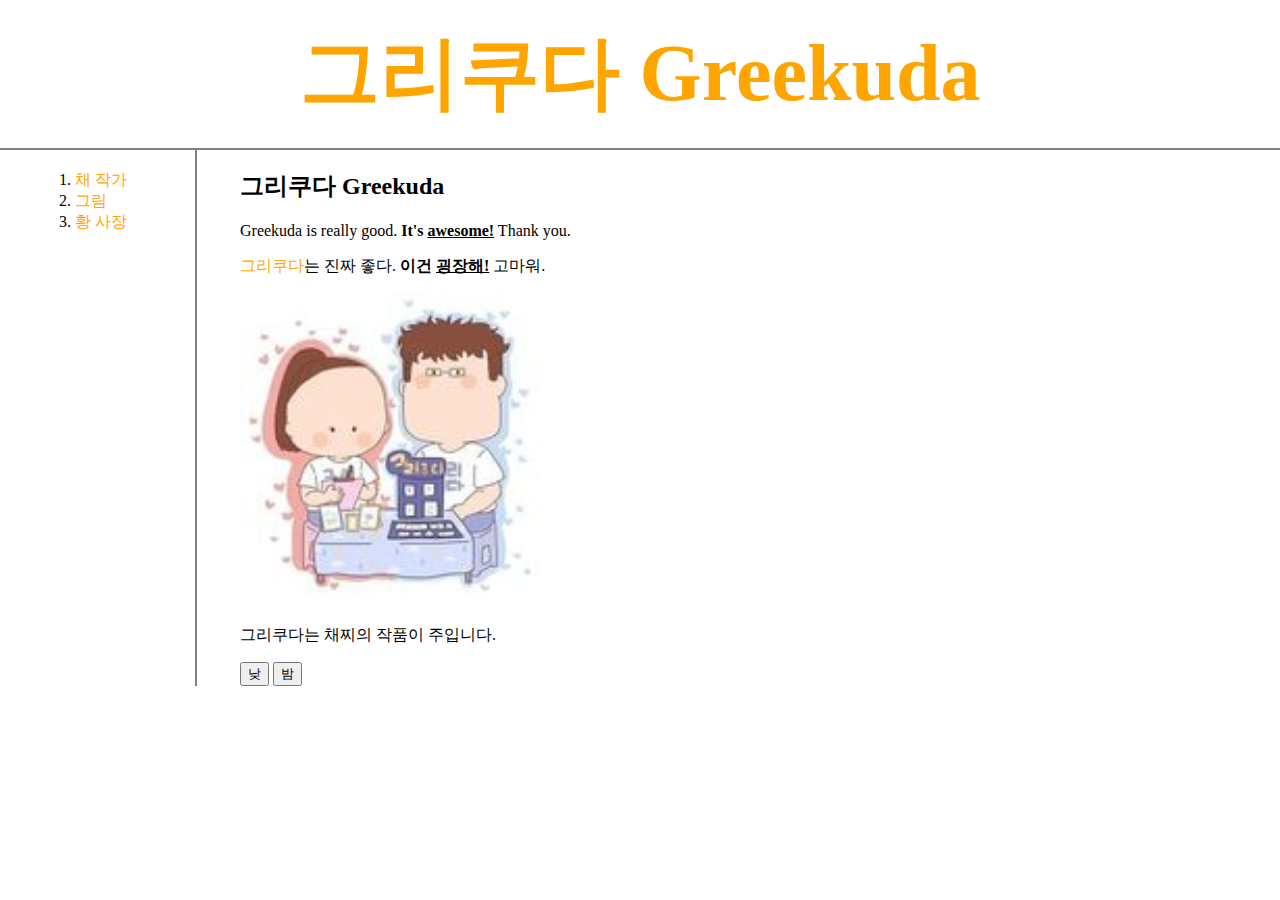
<file: index.html>
<!doctype html>
<html>
<head>
<title>그리쿠다 Greekuda</title>
<meta charset="utf-8">
<link rel="stylesheet" href="style.css">
</head>
<body>
<h1><a href="index.html" tilte="그리쿠다 Greekuda">그리쿠다 Greekuda</a></h1>
<div id="grid">
<ol>
    <li><a href="1.html" title="채작가" id="hover">채 작가</a></li>
    <li><a href="2.html" title="그림" id="hover">그림</a></li>
    <li><a href="3.html" title="황사장" id="hover">황 사장</a></li>
</ol>
<div id="article" style="margin: 0 0 0 40px;"><h2>그리쿠다 Greekuda</h2>
<p>Greekuda is really good. <strong>It's <u>awesome!</u></strong> Thank you.</p>
<p><a href="https://www.instagram.com/greekuda/" target="_SEJ" rel="noreferrer" title="그리쿠다 인스타그램">그리쿠다</a>는 진짜 좋다. <strong>이건 <u>굉장해!</u></strong> 고마워.</p>
<p style="margin: top 10px;"><img src="119467092_116713653347735_5028041817027614440_n.jpg" art="Greekuda" width="30%"></p>
<p>그리쿠다는 채찌의 작품이 주입니다.</p>
<input type="button" value="낮" onclick="
document.querySelector('body').style.backgroundColor = 'white';
document.querySelector('body').style.color = 'black';
">
<input type="button" value="밤" onclick="
document.querySelector('body').style.backgroundColor = 'black';
document.querySelector('body').style.color = 'white';
"></div>
</div>
</body>
</html>
</file>
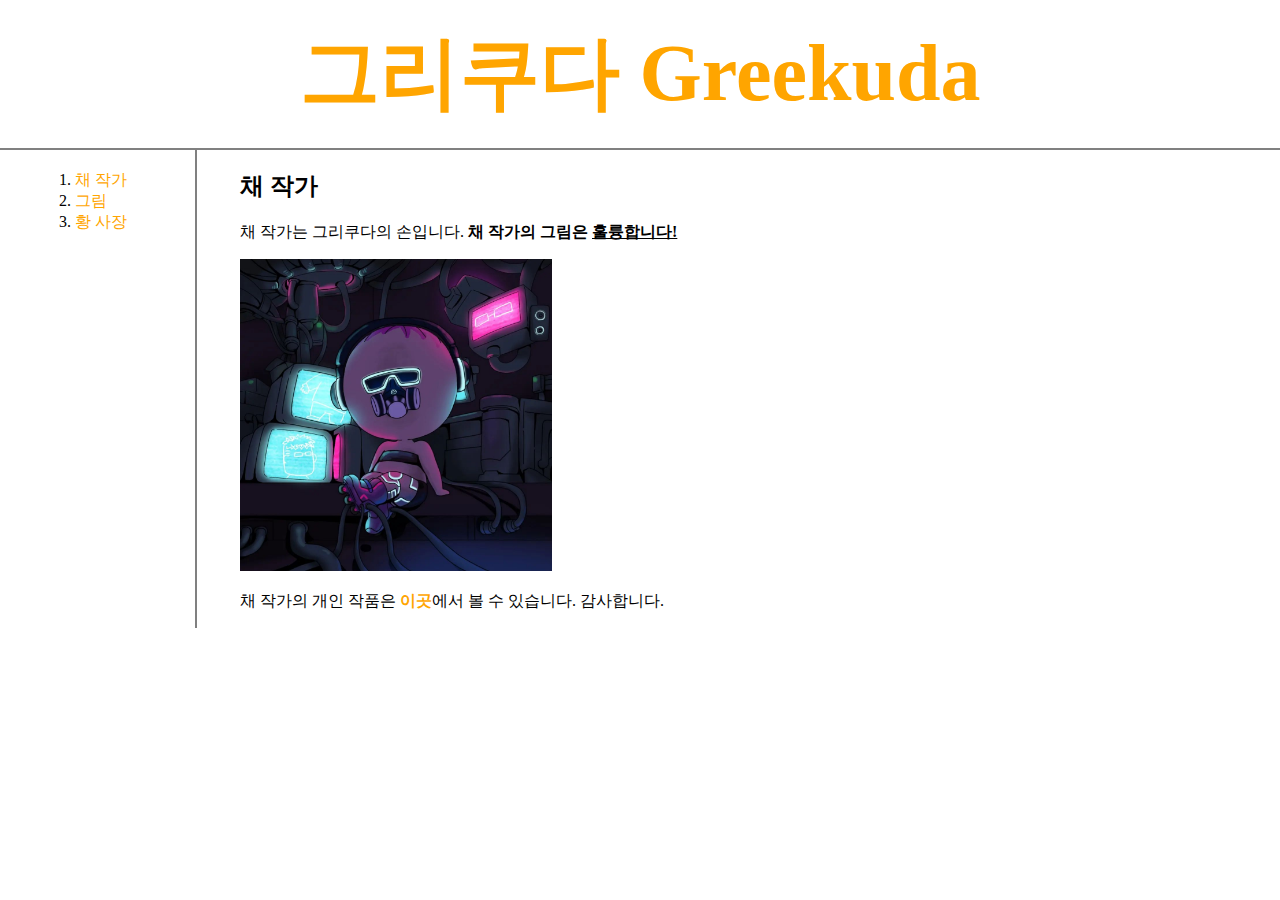
<file: 1.html>
<!doctype html>
<html>
<head>
<title>그리쿠다 Greekuda</title>
<meta charset="utf-8">
<link rel="stylesheet" href="style.css">
</head>
<body>
<h1><a href="index.html" tilte="그리쿠다 Greekuda">그리쿠다 Greekuda</a></h1>
<div id="grid">
 <ol>
    <li><a href="1.html" title="채작가" id="hover">채 작가</a></li>
    <li><a href="2.html" title="그림" id="hover">그림</a></li>
    <li><a href="3.html" title="황사장" id="hover">황 사장</a></li>
 </ol>
 <div id="article" style="margin: 0 0 0 40px;"><h2>채 작가</h2>
 <p>채 작가는 그리쿠다의 손입니다. <strong>채 작가의 그림은 <u>훌륭합니다!</u></strong></p>
 <p style="margin: top 10px;"><img src="293552450_176419218195682_1547105004480052599_n.webp" art="Greekuda" width="30%"></p>
 <p>채 작가의 개인 작품은 <strong><a href="https://www.instagram.com/dlahtl/" target="_SEJ" rel="noreferrer" title="채 작가 인스타그램">이곳</a></strong>에서 볼 수 있습니다. 감사합니다.</div>
</div>
</body>
</html>
</file>
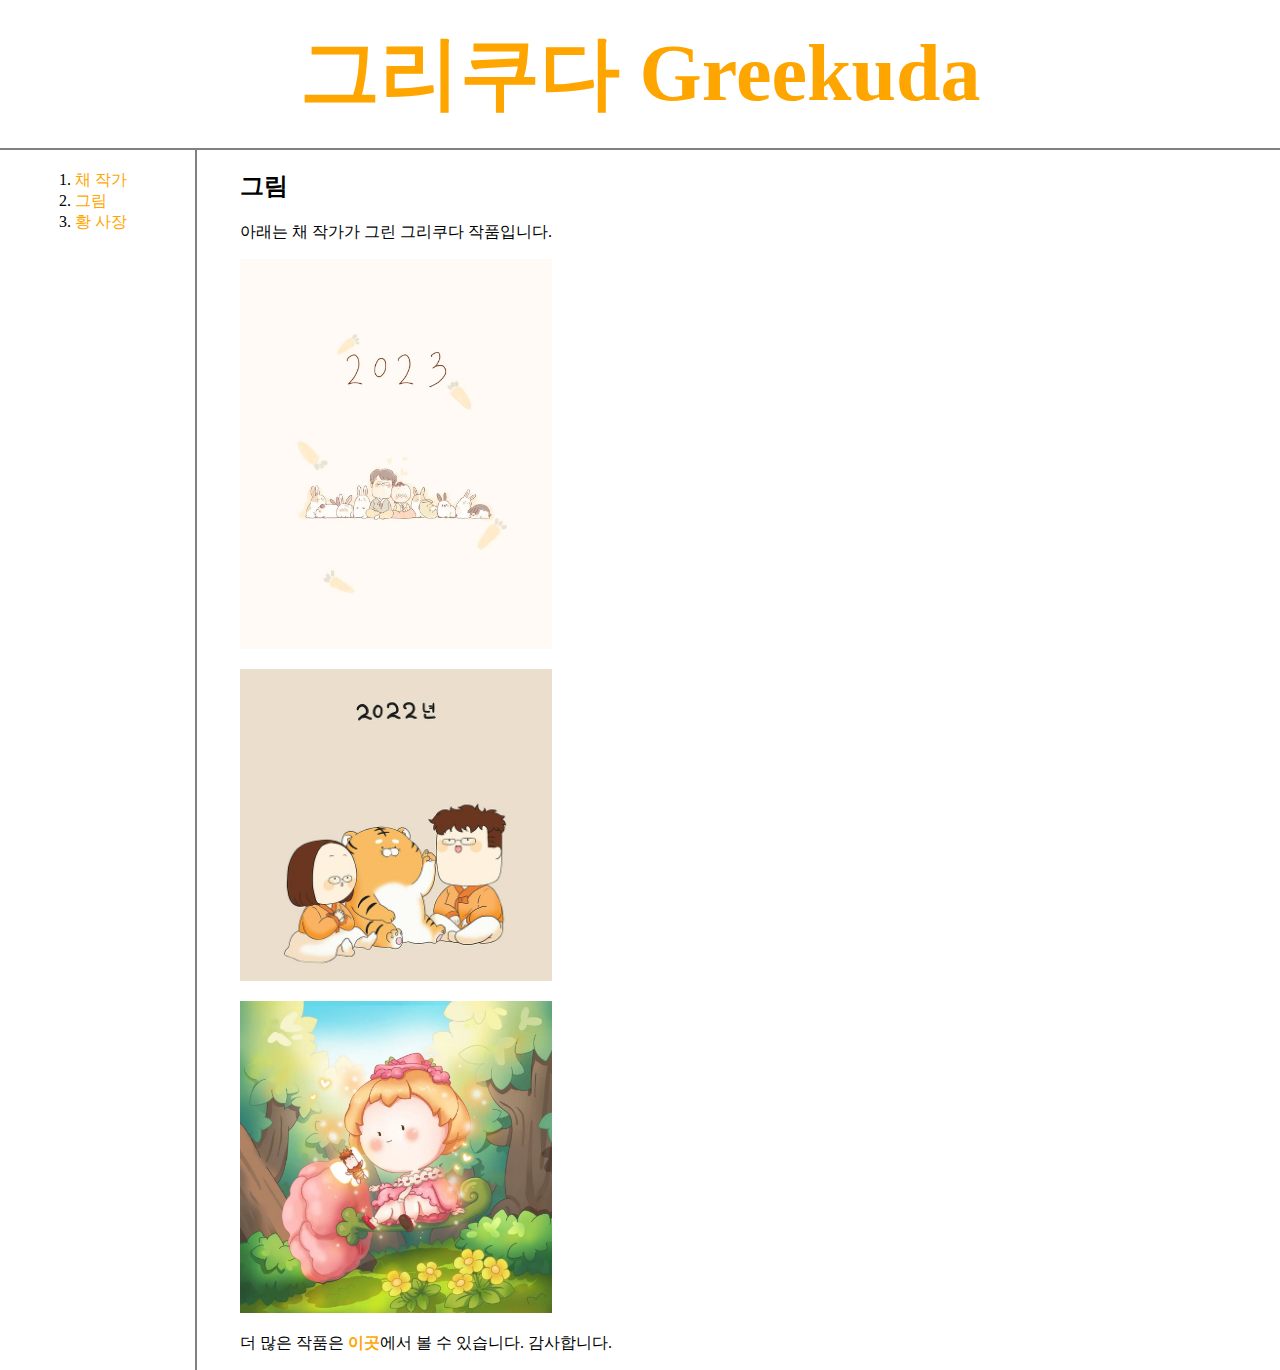
<file: 2.html>
<!doctype html>
<html>
<head>
<title>그리쿠다 Greekuda</title>
<meta charset="utf-8">
<link rel="stylesheet" href="style.css">
</head>
<body>
<h1><a href="index.html" tilte="그리쿠다 Greekuda">그리쿠다 Greekuda</a></h1>
<div id="grid">
 <ol>
    <li><a href="1.html" title="채작가" id="hover">채 작가</a></li>
    <li><a href="2.html" title="그림" id="hover">그림</a></li>
    <li><a href="3.html" title="황사장" id="hover">황 사장</a></li>
 </ol>
 <div id="article" style="margin: 0 0 0 40px;"><h2>그림</h2>
 <p>아래는 채 작가가 그린 그리쿠다 작품입니다.</p>
 <p style="margin: top 10px;"><img src="322830315_3322302414677866_3889503336597130428_n.webp" art="Greekuda" width="30%"></p>
 <p style="margin: top 10px;"><img src="271134582_134088545729379_3746879889124624916_n.jpg" art="Greekuda" width="30%"></p>
 <p style="margin: top 10px;"><img src="296171357_458399069193698_6142636323940101407_n.webp" art="Greekuda" width="30%"></p>
 <p>더 많은 작품은 <strong><a href="https://www.instagram.com/greekuda/" target="_SEJ" rel="noreferrer" title="그리쿠다 인스타그램">이곳</a></strong>에서 볼 수 있습니다. 감사합니다.</div>
</div>
</body>
</html>
</file>
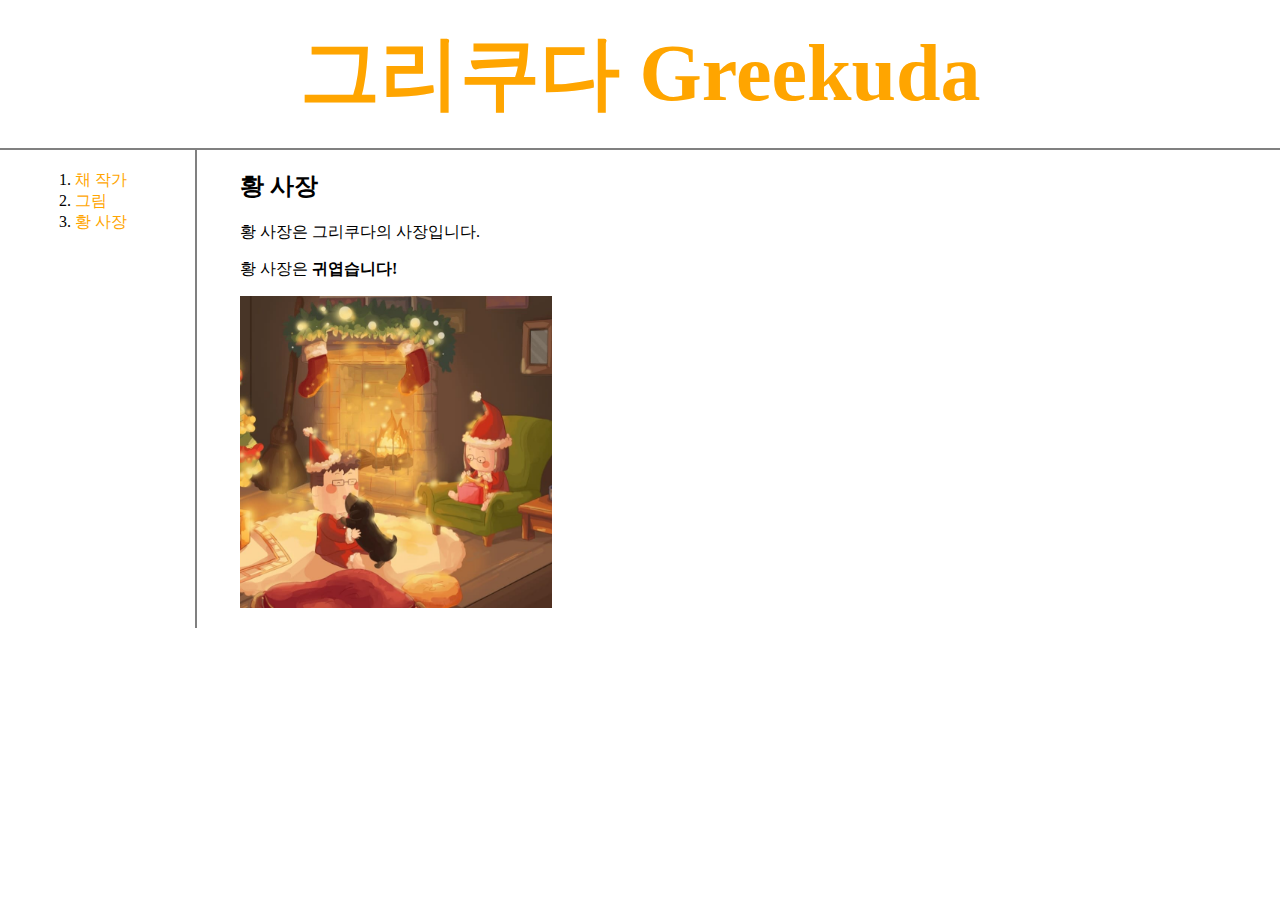
<file: 3.html>
<!doctype html>
<html>
<head>
<title>그리쿠다 Greekuda</title>
<meta charset="utf-8">
<link rel="stylesheet" href="style.css">
</head>
<body>
<h1><a href="index.html" tilte="그리쿠다 Greekuda">그리쿠다 Greekuda</a></h1>
<div id="grid">
<ol>
    <li><a href="1.html" title="채작가" id="hover">채 작가</a></li>
    <li><a href="2.html" title="그림" id="hover">그림</a></li>
    <li><a href="3.html" title="황사장" id="hover">황 사장</a></li>
</ol>
<div id="article" style="margin: 0 0 0 40px;"><h2>황 사장</h2>
<p>황 사장은 그리쿠다의 사장입니다.</p>
<p>황 사장은 <strong>귀엽습니다!</strong></p>
<p style="margin: top 10px;"><img src="269879366_284847143670951_8100891898087874735_n.jpg" art="Greekuda" width="30%"></p></div>
</div>
</body>
</html>
</file>
<file: style.css>
#hover:hover {
    color:darkred;
}
a {
    color:orange;
    text-decoration:none;
}
h1 {
    font-size:80px;
    text-align: center;
    border-bottom: 2.5px solid gray;
    padding: 20px;
    margin: 0px;
}
body {
    margin: 0px;
}
 #grid {
    display: grid;
    grid-template-columns: 200px 1fr;
}
#grid ol {
    border-right: 2.5px solid gray;
    width: 100px;
    padding: 20px;
    margin: 0 0 0 55px;
}
@media(max-width:650px) {
    body {
        text-align: center;
    }
    #grid {
        display: block;
    }
    h1 {
        font-size: 45px;
        border-bottom: none;
    }
    #grid ol {
        border: none;
        display: inline-block;
        text-align: left;
    }
    #article {
        display: block;
    }
}
</file>
